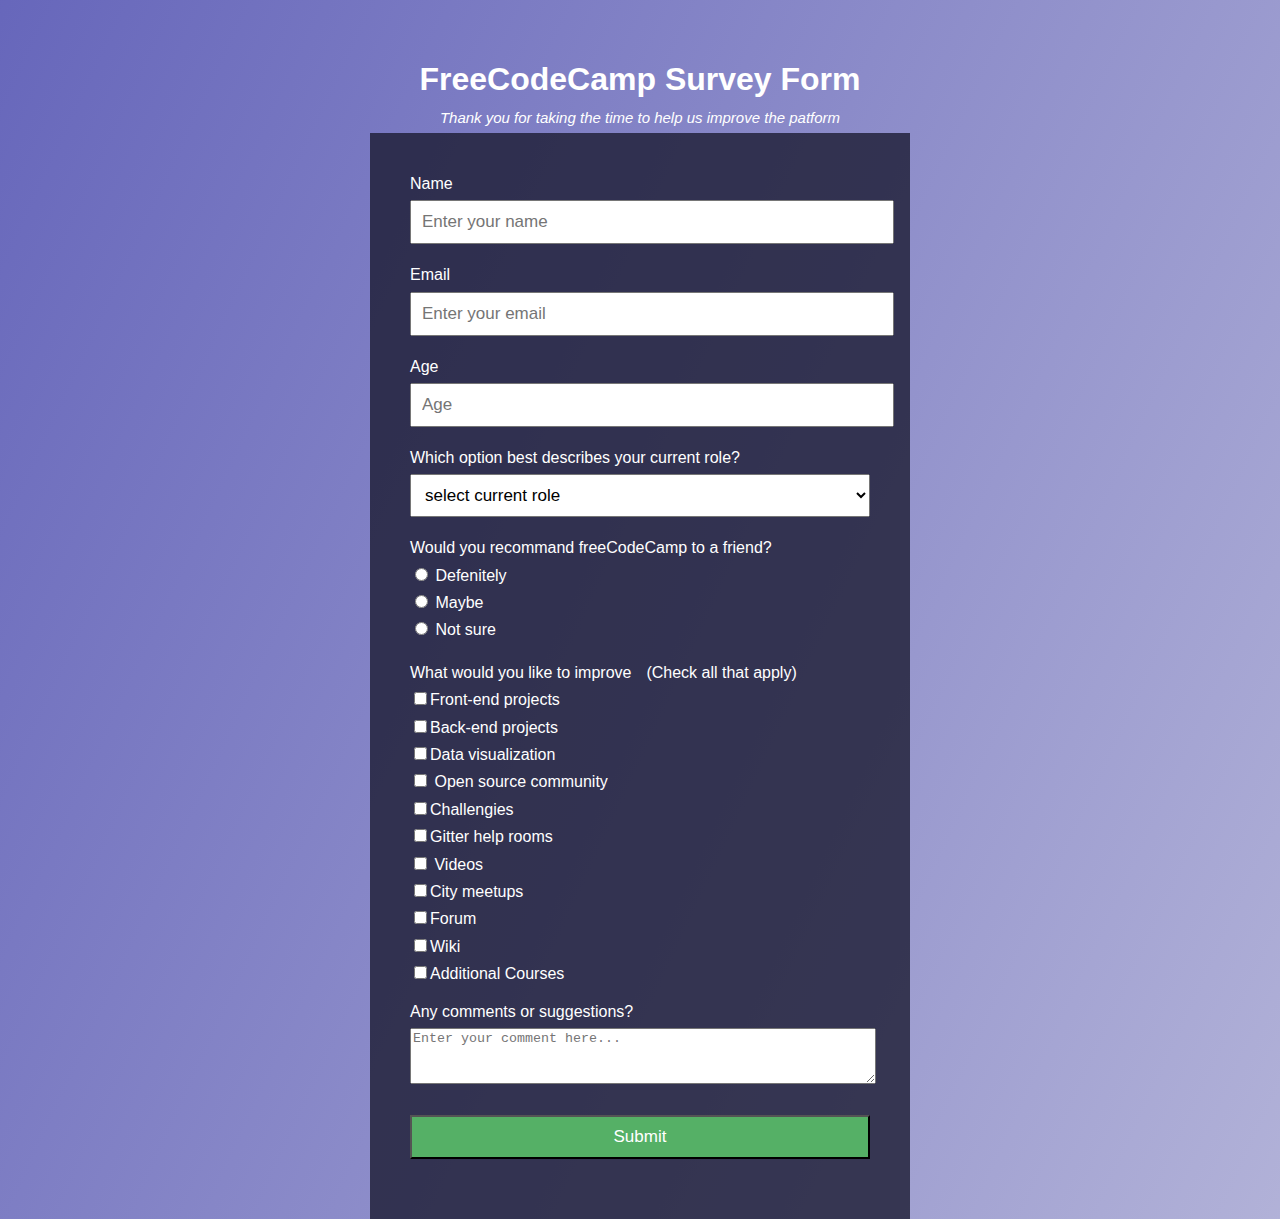
<file: index.html>
<!DOCTYPE html>
<html lang='en'>
  <head>
    <meta  charset='utf-8'/>
    <meta name='viewport' content='width=device-width, initial-scale=1.0'/>
    <title >Survey </title>
    <link rel='stylesheet' href='index.css'>
  </head>
  <body>
    <div class='container'>
        <header>
            <h1 id='title'>FreeCodeCamp Survey Form </h1>
            <p id='description'> Thank you for taking the time to help us improve the patform</p>
        </header>
        <form id='survey-form' method='post'>
            <section id='contact-info'>
                <label for='name' id='name-label'>Name</label>
                <input type='text' id='name' placeholder='Enter your name' required/>
                
                <label for='email' id='email-label' > Email</label>
                <input type='email' id='email' placeholder='Enter your email' required/>
                
                <label for='number' id='number-label'> Age</label>
                <input type='number' id='number' min='10' max='99' placeholder='Age'/>
            </section>
            <section class='roles'>
                <p>Which option best describes your current role?</p>

            <select id='dropdown'>
                 <option >select current role</option>
                <option > Student</option>
                 <option>Full time job</option >
                 <option>Full time learner</option>
                <option>Other</option>
            </select>
            <section id='radio-section'>
                <p>Would you recommand freeCodeCamp to a friend?</p>
                <label for='radio-button' id='definitely'><input type='radio' name='radio-button' value='definitely'  > Defenitely</label>
                <label id='maybe'for='radio-button'><input  type='radio' name='radio-button' value='maybe'/> Maybe</label>
                <label id='not-sure'for='radio-button'><input type='radio' name='radio-button'    value='not-sure'/> Not sure</label>
             </section>
            <section id=check-box>
                <p id='check-box-title'>What would you like to improve </p><span>(Check all that apply)</span>
                <label><input type='checkbox' value='ft-end'/>Front-end projects</label>
                <label><input type='checkbox' value='bk-end'/>Back-end projects</label>
                <label> <input type='checkbox' value='data'/>Data visualization</label>
                <label><input type='checkbox' value='open-source'/> Open source community</label>
                <label><input type='checkbox' value='challenge'/>Challengies</label>
                <label><input type='checkbox' value='gitter'/>Gitter help rooms</label>
                 <label><input type='checkbox' value='videos'/> Videos</label>
                <label><input type='checkbox' value='meetups'/>City meetups</label>
                <label><input type='checkbox' value='forum'/>Forum</label>
                <label><input type='checkbox' value='wiki'/>Wiki</label>
                <label><input type='checkbox' value='courses'/>Additional Courses</label>
            </section>
            <section>
                <p>Any comments or suggestions?</p>
                <textarea placeholder='Enter your comment here...' row='5px' cols='12px'></textarea>
            </section>
            <button type='submit' id='submit'>Submit</button>
        </form>
    </div>
  </body>
</html>
</file>
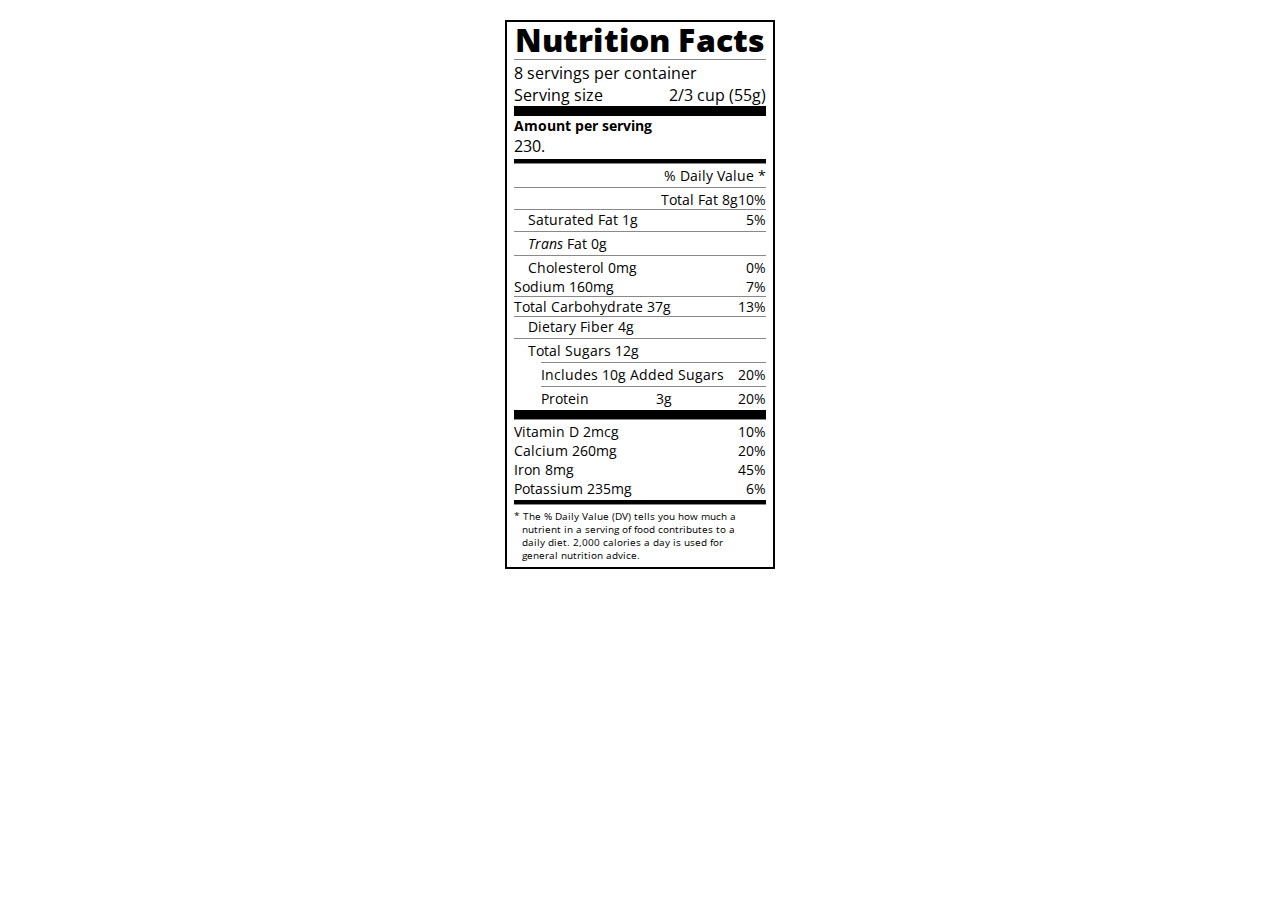
<file: Nutrution_Label/index.html>
<!DOCTYPE html>
<html lang="en">

<head>
    <meta charset="UTF-8">
    <title>Nutrition Label</title>
    <link href="https://fonts.googleapis.com/css?family=Open+Sans:400,700,800" rel="stylesheet">
    <link href="./style.css" rel="stylesheet">
</head>

<body>
    <div class="label">
        <header>
            <h1 class="bold">Nutrition Facts</h1>
            <div class="divider"></div>
            <p>8 servings per container</p>
            <p class="bold">Serving size <span>2/3 cup (55g)</span></p>
        </header>
        <div class="large"></div>
        <div class="calories-info">
            <div class='left-container'>
                <h2 class='bold small-text'>Amount per serving</h2>
            </div>
         </div>
        <span>230.</span>
        <div class="divider medium"></div>
        <div class="daily-value small-text">
                <p class="bold right no-divider">% Daily Value *</p>
                <div class="divider"></div>
                <p class="bold right">
                    <span>
                        <span class='bold'>Total Fat</span>
                        8g
                    </span>
                    <span class='bold'>10% </span>
                </p>
                <p class='indent no-divider'>Saturated Fat 1g <span class='bold'>5%</span></p>
            <div class="divider"></div>
            <p class='indent no-divider'>
                <span><i>Trans</i> Fat 0g</span></p>
            <div class="divider"></div>
            <p class="indent no-divider">
                <span class='bold'><span class='bold'>Cholesterol</span> 0mg</span> <span class='bold'>0%</span>
            </p>
            <p>
                <span>
                    <span class="bold">Sodium</span>
                    160mg
                </span>
                <span class="bold">7%</span>
            </p>
            <p><span><span class="bold">Total Carbohydrate</span> 37g</span> <span class="bold">13%</span></p>
            <p class='indent no-divider'>Dietary Fiber 4g</p>
            <div class="divider"></div>
            <p class="indent no-divider">Total Sugars 12g</p>
            <div class="divider double-indent"></div>
            <p class="double-indent no-divider">Includes 10g Added Sugars <span class='bold'> 20%</span></p>
            <div class="divider double-indent"></div>
            <p class="double-indent no-divider"><span class='bold'>Protein </span> 3g <span class="bold">20%</span>
            <div class="divider large"></div>
            <p class="no-divider">Vitamin D 2mcg <span>10%</span></p>
            <p class="no-divider">Calcium 260mg <span>20%</span></p>
            <p class="no-divider">Iron 8mg <span>45%</span></p>
            <p class="no-divider">Potassium 235mg<span> 6%</span> </p>
        </div>
        <div class="divider medium"></div>
        <p class='note'>* The % Daily Value (DV) tells you how much a nutrient in a serving of food contributes to a daily diet.
            2,000 calories a day is used for general nutrition advice.
        </p>
    </div>
</body>

</html>
</file>
<file: index.css>
body {
  margin: 0;
  background-image: linear-gradient(
      115deg,
      rgba(38, 38, 158, 0.7),
      rgba(158, 158, 206, 0.8)
    ),
    url("https://cdn.freecodecamp.org/testable-projects-fcc/images/survey-form-background.jpeg");

  background-size: cover;
  background-repeat: no-repeat;
  background-position: center;
  font-family: "Poppins", sans-serif;
  font-size: 1rem;
  font-weight: 400;
  line-height: 1.4;
}

@media (min-width: 768px) {
  .container {
    max-width: 720px;
  }
}
@media (min-width: 576px) {
  .container {
    max-width: 540px;
  }
}
.container {
  width: 100%;
  margin: 3.56rem auto 0 auto;
  /* border:1px solid red; */
}

form {
  background: rgba(27, 27, 50, 0.8);
  /* border: 3px solid green; */
  padding: 40px;
  color: #ffffff;
  box-sizing: border-box;
}

#survey-form {
  width: 100%;
}

h1,
#description {
  text-align: center;
  color: #ffffff;
}
h1 {
  margin-bottom: 5px;
  text-align: center;
}
#description {
  font-family: "Poppins" sans-serif;
  font-style: italic;
  font-size: 15px;
}
#name-label,
#email-label,
#number-label {
  display: block;
  margin-bottom: 5px;
}
#contact-info {
  display: block;
}
input[id="name"],
[id="email"],
[id="number"],
[id="dropdown"],
[id="submit"] {
  width: 100%;
  padding: 10px;
  font-size: 17px;
  margin-bottom: 20px;
}

label[id="definitely"],
[id="maybe"],
[id="not-sure"] {
  display: block;
}
label,
p {
  margin-top: 0;
  margin-bottom: 5px;
}

/* input[type=radio]{
  display:block
} */

#radio-section {
  /* border:2px solid red; */
  margin-bottom: 20px;
}
#check-box-title {
  display: inline-block;
  margin-right: 15px;
}
#check-box {
  /* border:2px solid yellow; */
  margin-bottom: 15px;
}
#check-box label {
  display: block;
}

section p {
  text-align: none;
}

textarea {
  width: 100%;
  margin-bottom: 15px;
  height: 50px;
}
#submit {
  margin-top: 10px;
  background-color: #55b066;
  color: #ffffff;
}
</file>
<file: Nutrution_Label/style.css>
html {
  font-size: 16px;
}

body {
  font-family: "Open Sans", sans-serif;
}

.label {
  border: 2px solid black;
  width: 270px;
  margin: 20px auto;
  padding: 0 7px;
}
* {
  box-sizing: border-box;
}

header h1 {
  font-weight: 800;
  text-align: center;
  margin: -4px 0;
  letter-spacing: 0.15px;
}

.divider {
  border-bottom: 1px solid #888989;
  margin: 2px 0;
}

p {
  display: flex;
  justify-content: space-between;
  margin: 0;
}

.large {
  height: 10px;
}
.large,
.medium {
  background-color: black;
}
.small-text {
  font-size: 0.85rem;
}
.calories-info h2 {
  margin: 0;
}

.calories-info {
  display: flex;
  justify-content: space-between;
  align-items: flex-end;
}

.left-container p {
  margin: -5px -2px;
  font-size: 2em;
  font-weight: 700;
}
.calories-info span {
  font-size: 2.4em;
  font-weight: 700;
  margin: -7px -2px;
}

.medium {
  height: 5px;
}

.right {
  display: flex;
  justify-content: flex-end;
}
.indent {
  margin-left: 1em;
}

/* div:not(#ex/.y)  => all div elements without id of "ex" or class of" y")*/
.daily-value p:not(.no-divider) {
  border-bottom: 1px solid #888989;
}

.double-indent {
  margin-left: 2em;
}

.note {
  font-size: 0.6rem;
  margin: 5px 0;
  padding: 0 8px;
  text-indent: -8px;
}
</file>
